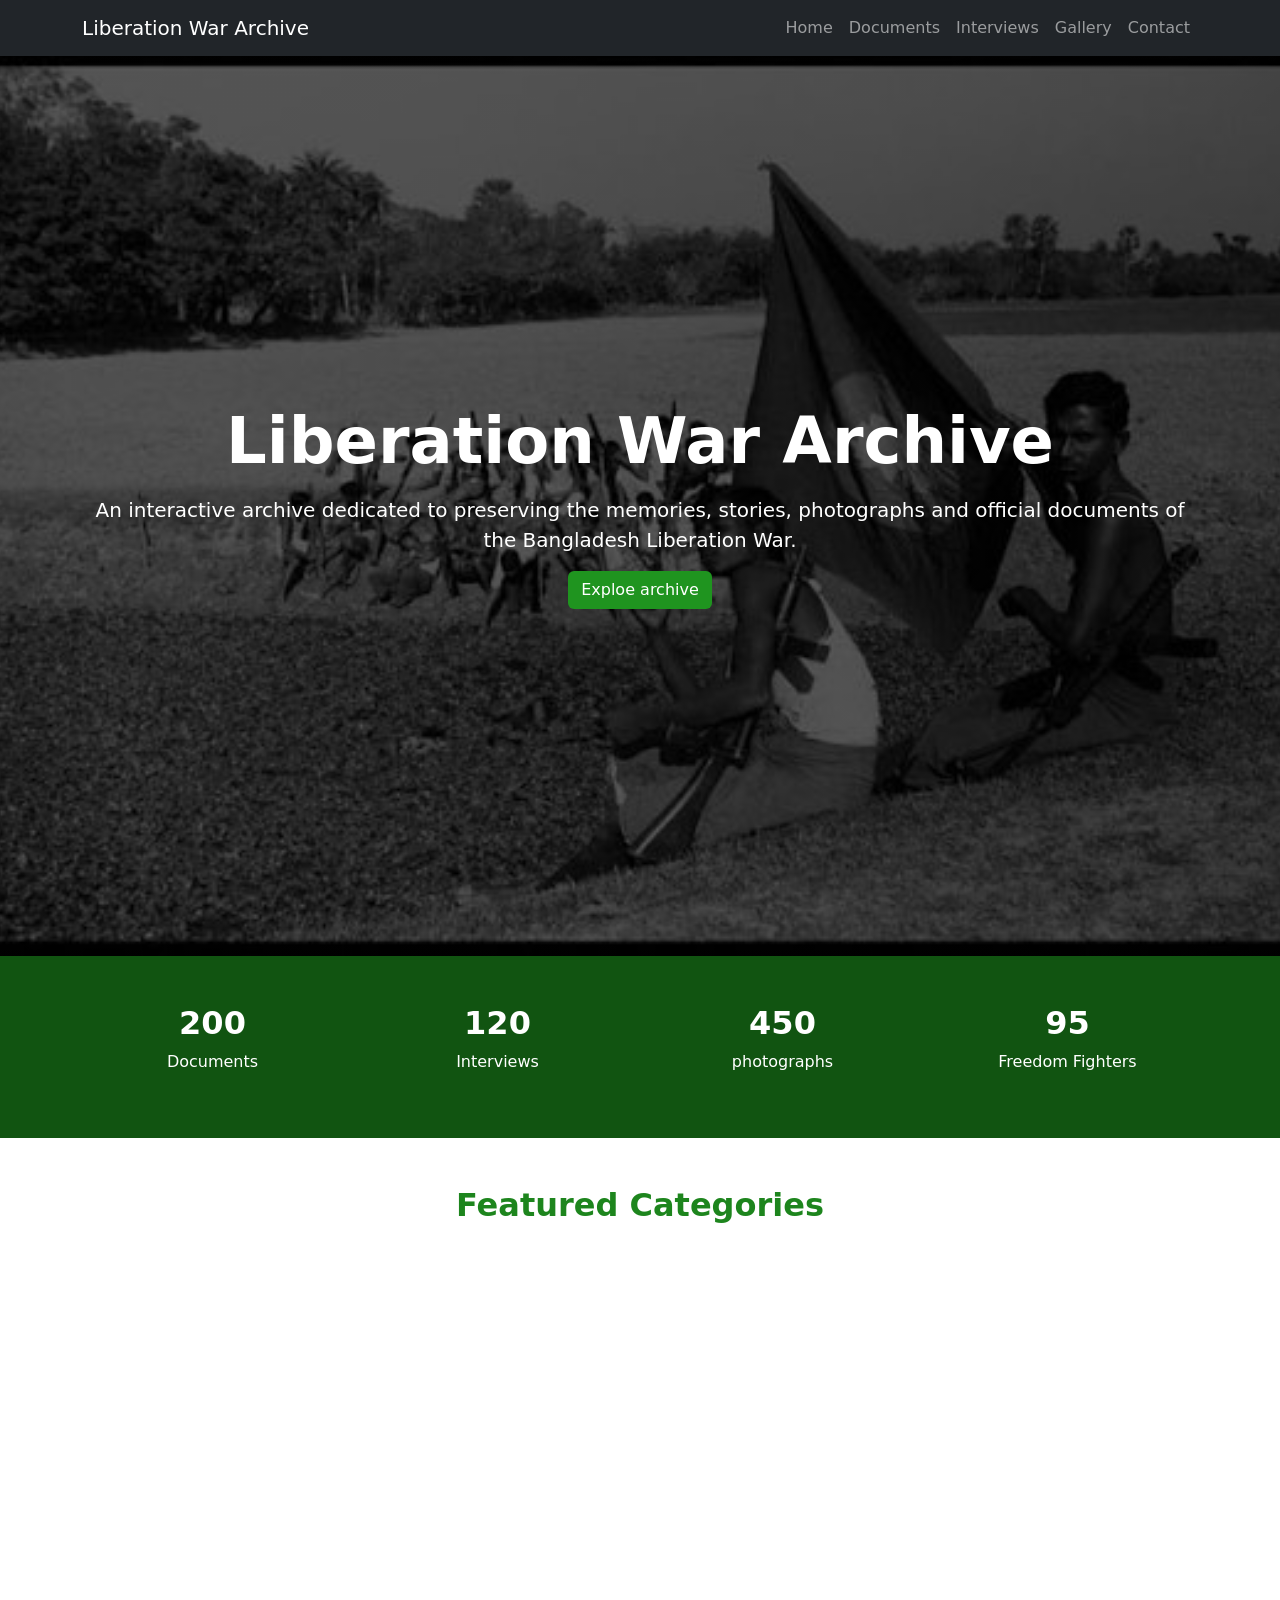
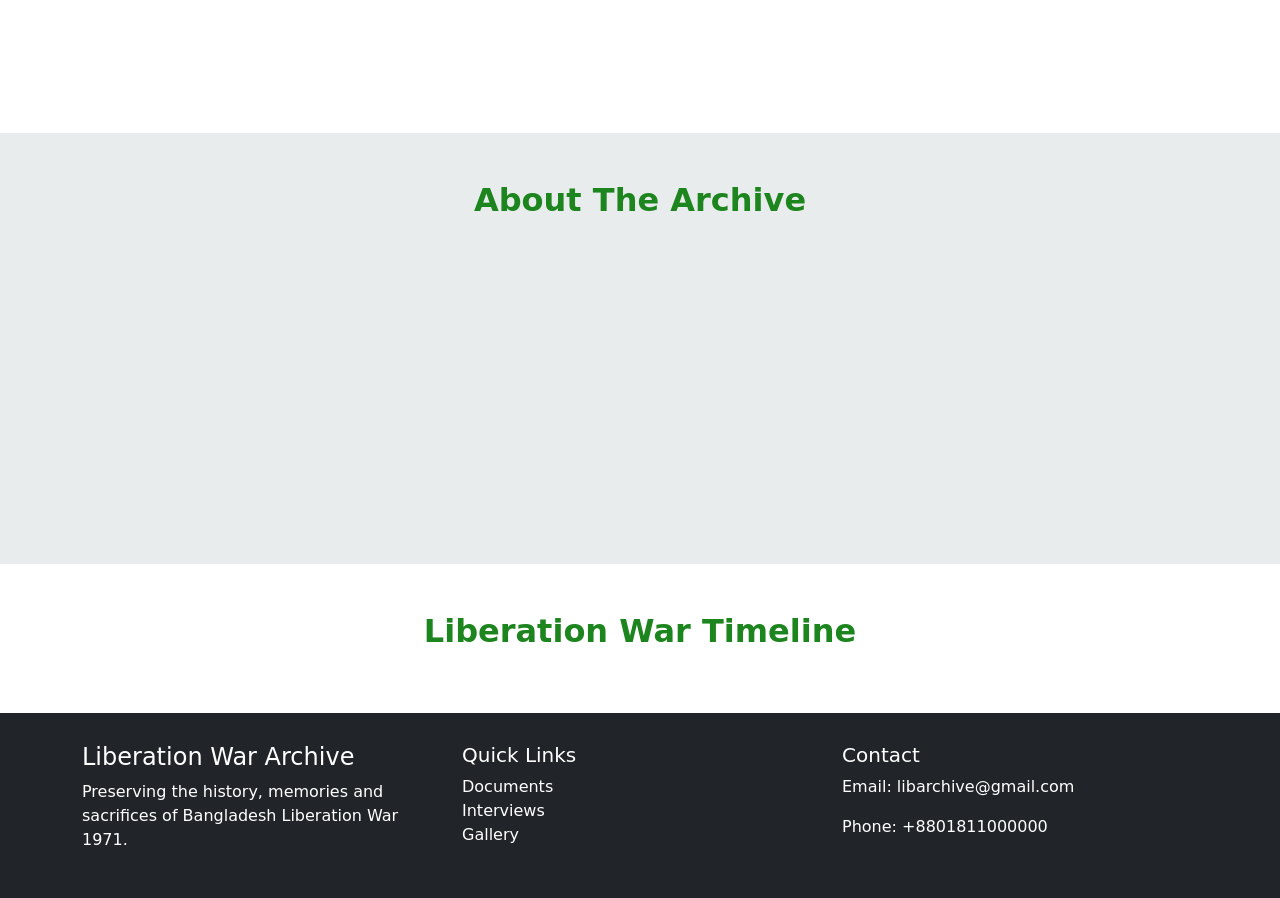
<file: index.html>
<!DOCTYPE html>
<html lang="en">
<head>
  <meta charset="UTF-8">
  <meta name="viewport" content="width=device-width, initial-scale=1.0">
  <link rel="stylesheet" href="https://cdn.jsdelivr.net/npm/bootstrap@5.3.1/dist/css/bootstrap.min.css">
  <link href="https://unpkg.com/aos@2.3.1/dist/aos.css" rel="stylesheet">
  <link rel="stylesheet" href="assets/css/style.css">
  <title>Liberation War | Archive</title>
</head>
<body>
  
  <nav class="navbar navbar-expand-lg bg-dark navbar-dark sticky-top">
  <div class="container">
    <a class="navbar-brand" href="index.html">Liberation War Archive</a>
    <button class="navbar-toggler" type="button" data-bs-toggle="collapse" data-bs-target="#navbarNav">
      <span class="navbar-toggler-icon"></span>
    </button>
    <div class="collapse navbar-collapse" id="navbarNav">
      <ul class="navbar-nav ms-auto">
        <li class="nav-item"><a class="nav-link" href="index.html">Home</a></li>
        <li class="nav-item"><a class="nav-link" href="documents.html">Documents</a></li>
        <li class="nav-item"><a class="nav-link" href="interviews.html">Interviews</a></li>
        <li class="nav-item"><a class="nav-link" href="gallery.html">Gallery</a></li>
        <li class="nav-item"><a class="nav-link" href="contact.html">Contact</a></li>
      </ul>
    </div>
  </div>
</nav>
  <section class="hero">
    <div class="container text-center">
      <h1 data-aos="fade-up">Liberation War Archive</h1>
      <p class="lead mt-3" data-aos="fade-up" data-aos-delay="150">An interactive archive dedicated to preserving the memories, stories, photographs and official documents of the Bangladesh Liberation War.</p>
      
      <a href="documents.html" class="btn custom-btn" data-aos="fade-up" data-aos-delay="300">Exploe archive</a>
    </div>
  </section>

  <section class="py-5 stats">
    <div class="container">
      <div class="row text-center">

        <div class="col-md-3">
          <h2 class="fw-bold">200</h2>
          <p>Documents</p>
        </div>
        <div class="col-md-3">
          <h2 class="fw-bold">120</h2>
          <p>Interviews</p>
        </div>
        <div class="col-md-3">
          <h2 class="fw-bold">450</h2>
          <p>photographs</p>
        </div>
        <div class="col-md-3">
          <h2 class="fw-bold">95</h2>
          <p>Freedom Fighters</p>
        </div>
      </div>
    </div>
  </section>

  <section class="py-5 bg-white">
    <div class="container">
      <h2 class="section-title">Featured Categories</h2>
      <div class="row g-4">
        
        <div class="col-lg-4">
          <div class="card" data-aos="fade-up">
            <img src="../assets/images/liberation_war_img.jpg" class="card-img-top">
            <div class="card-body">
              <h4 class="card-title">Historical Documents</h4>
              <p class="card-text">Explore declarations, treaties, official communications and important records from 1971.</p>
              <a href="documents.html" class="btn custom-btn">View Documents</a>
            </div>
          </div>
        </div>

        <div class="col-lg-4">
          <div class="card" data-aos="zoom-out" data-aos-delay="150">
            <img src="../assets/images/linbd.jpeg" class="card-tmg-top">
            <div class="card-body">
              <h4 class="card-title">Recorded Interviews</h4>
              <p class="card-text">Watch and listen to testimonies of freedom fighters, survivors and eyewitnesses.</p>
              <a href="interviews.html" class="btn custom-btn">Watch Interviews</a>
            </div>
          </div>
        </div>

        <div class="col-lg-4">
          <div class="card" data-aos="zoom-in" data-aos-delay="300">
            <img src="../assets/images/liberation-war.jpeg" class="card-tmg-top">
            <div class="card-body">
              <h4 class="card-title">Photograph Gallery</h4>
              <p class="card-text">Browse rare photographs documenting key moments of the Liberation War.</p>
              <a href="gallery.html" class="btn custom-btn">Open Gallery</a>
            </div>
          </div>
        </div>
        
      </div>
    </div>
  </section>

  <section class="pt-5 stats-1">
    <div class="container">
      <h2 class="section-title">About The Archive</h2>
      <div class="row align-items-center">

        <div class="col-lg-6">
          <img src="../assets/images/bdlivwar.jpg" class="about-img img-fluid shadow" data-aos="fade-left">
        </div>
        <div class="col-lg-6" data-aos="fade-right">
          <p class="lead">The Liberation War Archive is an educational and historical platform created to preserve the sacrifices and stories of Bangladesh’s Liberation War.</p>
          <p>This archive includes official documents, interviews, wartime photographs and personal memories
contributed by citizens and researchers.</p>
          <ul>
            <li>Responsive modern design</li>
            <li>Interactive sections and animations</li>
            <li>SEO optimized structure</li>
            <li>Easy navigation system</li>
            <li>Historical timeline section</li>
          </ul>
        </div>
      </div>
    </div>
  </section>

  <section class="py-5 bg-white">
    <div class="container">
      <h2 class="section-title">Liberation War Timeline</h2>
      
    </div>
  </section>

  <footer class="bg-dark">
    <div class="container">
      <div class="row">

        <div class="col-lg-4">
          <h4>Liberation War Archive</h4>
          <p>Preserving the history, memories and sacrifices of Bangladesh Liberation War 1971.</p>
        </div>

        <div class="col-lg-4">
          <h5>Quick Links</h5>
          <ul class="list-unstyled">
            <li><a href="documents.html">Documents</a></li>
            <li><a href="interviews.html">Interviews</a></li>
            <li><a href="gallery.html">Gallery</a></li>
         </ul>
        </div>

        <div class="col-lg-4">
          <h5>Contact</h5>
          <p>Email: libarchive@gmail.com</p>
          <p>Phone: +8801811000000</p>
        </div>
      </div>
    </div>
  </footer>

  
  
  <script src="https://cdn.jsdelivr.net/npm/bootstrap@5.3.1/dist/js/bootstrap.bundle.min.js"></script>
  <script src="https://unpkg.com/aos@2.3.1/dist/aos.js"></script>
  <script>
  AOS.init();
</script>
</body>
</html>
</file>
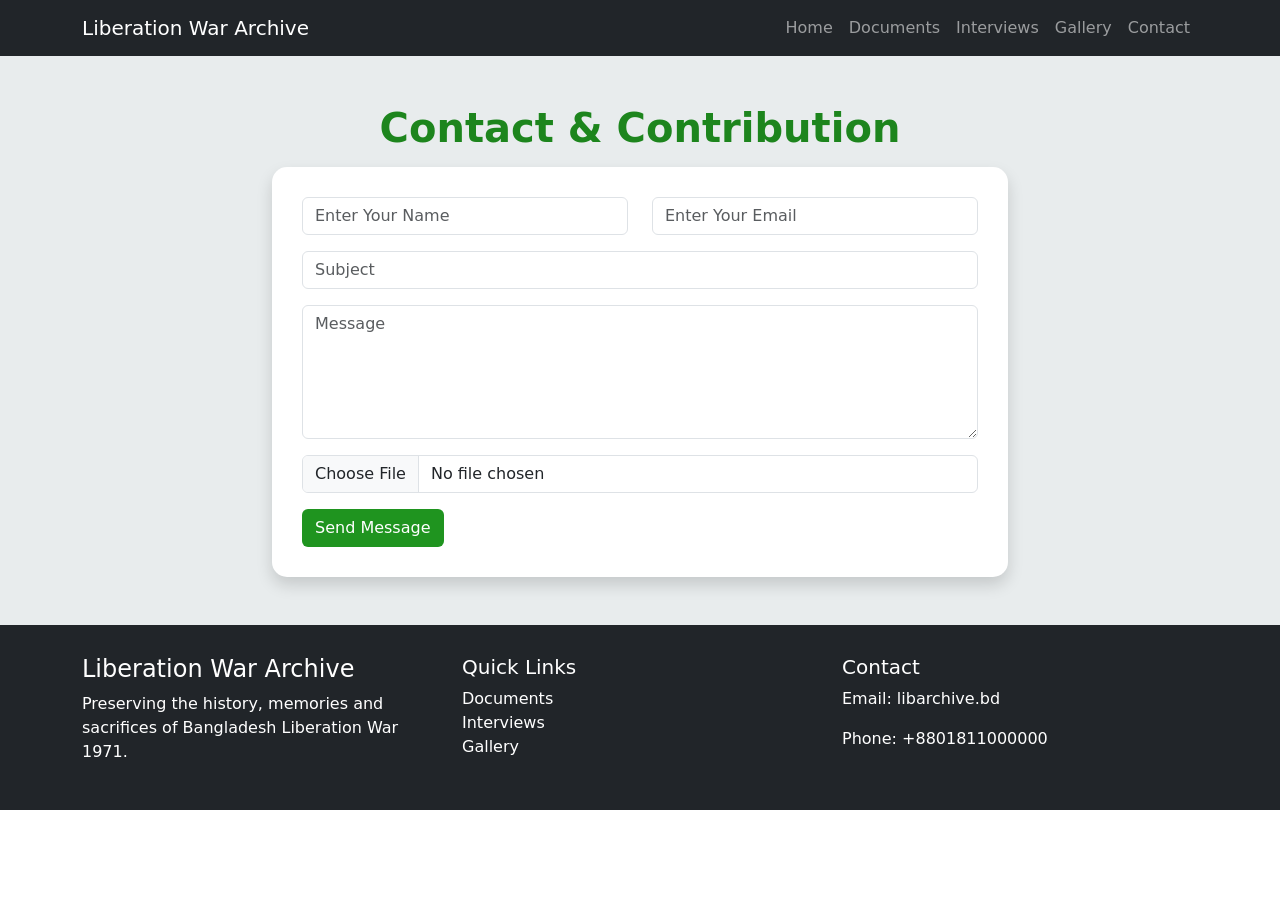
<file: contact.html>
<!DOCTYPE html>
<html lang="en">
<head>
  <meta charset="UTF-8">
  <meta name="viewport" content="width=device-width, initial-scale=1.0">
  <link rel="stylesheet" href="https://cdn.jsdelivr.net/npm/bootstrap@5.3.1/dist/css/bootstrap.min.css">
  <link href="https://unpkg.com/aos@2.3.1/dist/aos.css" rel="stylesheet">
  <link rel="stylesheet" href="assets/css/style.css">
  <title>Liberation War | Archive</title>
</head>
<body>
  
  <nav class="navbar navbar-expand-lg bg-dark navbar-dark sticky-top">
  <div class="container">
    <a class="navbar-brand" href="#">Liberation War Archive</a>
    <button class="navbar-toggler" type="button" data-bs-toggle="collapse" data-bs-target="#navbarNav">
      <span class="navbar-toggler-icon"></span>
    </button>
    <div class="collapse navbar-collapse" id="navbarNav">
      <ul class="navbar-nav ms-auto">
        <li class="nav-item"><a class="nav-link" href="index.html">Home</a></li>
        <li class="nav-item"><a class="nav-link" href="documents.html">Documents</a></li>
        <li class="nav-item"><a class="nav-link" href="interviews.html">Interviews</a></li>
        <li class="nav-item"><a class="nav-link" href="gallery.html">Gallery</a></li>
        <li class="nav-item"><a class="nav-link" href="contact.html">Contact</a></li>
      </ul>
    </div>
  </div>
</nav>


  <section class="py-5 stats-1">
    <div class="container">
      <h1 class="section-title">Contact & Contribution</h1>
      <div class="row justify-content-center">
        <div class="col-lg-8">
          <div class="form-box shadow">
            <form>
              <div class="row">
                <div class="col-md-6 mb-3">
                  <input class="form-control" placeholder="Enter Your Name" required>
                </div>
                <div class="col-md-6 mb-3">
                  <input class="form-control" placeholder="Enter Your Email" required>
                </div>
              </div>
              <div class="mb-3">
                <input class="form-control" placeholder="Subject" required>
              </div>
              <div class="mb-3">
                <textarea rows="5" class="form-control" placeholder="Message" required></textarea> 
              </div>
              <div class="mb-3">
                <input type="file" class="form-control" required>
              </div>
              <button class="btn custom-btn">Send Message</button>
            </form>
          </div>
        </div>
      </div>
    </div>
  </section>

  


 <footer class="bg-dark">
    <div class="container">
      <div class="row">

        <div class="col-lg-4">
          <h4>Liberation War Archive</h4>
          <p>Preserving the history, memories and sacrifices of Bangladesh Liberation War 1971.</p>
        </div>

        <div class="col-lg-4">
          <h5>Quick Links</h5>
          <ul class="list-unstyled">
            <li><a href="documents.html">Documents</a></li>
            <li><a href="interviews.html">Interviews</a></li>
            <li><a href="gallery.html">Gallery</a></li>
         </ul>
        </div>

        <div class="col-lg-4">
          <h5>Contact</h5>
          <p>Email: libarchive.bd</p>
          <p>Phone: +8801811000000</p>
        </div>
      </div>
    </div>
  </footer>

  
  
  <script src="https://cdn.jsdelivr.net/npm/bootstrap@5.3.1/dist/js/bootstrap.bundle.min.js"></script>
  <script src="https://unpkg.com/aos@2.3.1/dist/aos.js"></script>
  <script>
  AOS.init();
</script>
</body>
</html>
</file>
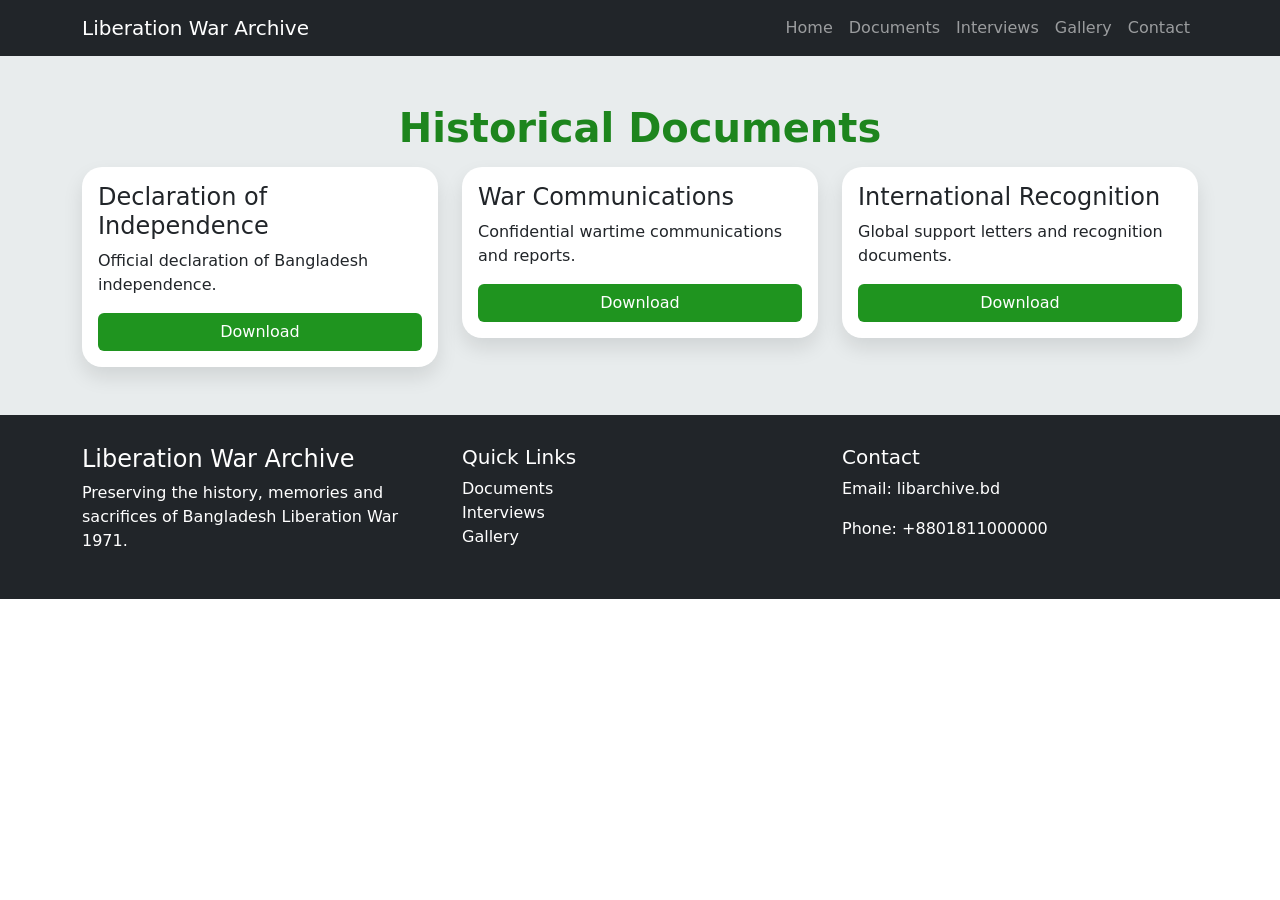
<file: documents.html>
<!DOCTYPE html>
<html lang="en">
<head>
  <meta charset="UTF-8">
  <meta name="viewport" content="width=device-width, initial-scale=1.0">
  <link rel="stylesheet" href="https://cdn.jsdelivr.net/npm/bootstrap@5.3.1/dist/css/bootstrap.min.css">
  <link href="https://unpkg.com/aos@2.3.1/dist/aos.css" rel="stylesheet">
  <link rel="stylesheet" href="assets/css/style.css">
  <title>Liberation War | Archive</title>
</head>
<body>
  
  <nav class="navbar navbar-expand-lg bg-dark navbar-dark sticky-top">
  <div class="container">
    <a class="navbar-brand" href="#">Liberation War Archive</a>
    <button class="navbar-toggler" type="button" data-bs-toggle="collapse" data-bs-target="#navbarNav">
      <span class="navbar-toggler-icon"></span>
    </button>
    <div class="collapse navbar-collapse" id="navbarNav">
      <ul class="navbar-nav ms-auto">
        <li class="nav-item"><a class="nav-link" href="index.html">Home</a></li>
        <li class="nav-item"><a class="nav-link" href="documents.html">Documents</a></li>
        <li class="nav-item"><a class="nav-link" href="interviews.html">Interviews</a></li>
        <li class="nav-item"><a class="nav-link" href="gallery.html">Gallery</a></li>
        <li class="nav-item"><a class="nav-link" href="contact.html">Contact</a></li>
      </ul>
    </div>
  </div>
</nav>

  <section class="py-5 stats-1">
    <div class="container">
      <h1 class="section-title">Historical Documents</h1>
      <div class="row g-4">
        
        <div class="col-lg-4">
          <div class="card">
            <div class="card-body">
              <h4 class="card-title">Declaration of Independence</h4>
              <p class="card-text">Official declaration of Bangladesh independence.</p>
              <a href="https://drive.google.com/file/d/1al_50oW-89oi24B-7xwBVG0nSu-Z8-1i/view?usp=drivesdk" target="_blank" class="btn custom-btn w-100">Download</a>
            </div>
          </div>
        </div>

        <div class="col-lg-4">
          <div class="card">
            <div class="card-body">
              <h4 class="card-title">War Communications</h4>
              <p class="card-text">Confidential wartime communications and reports.</p>
              <a href="https://drive.google.com/file/d/1BwouMN7uHn6UAaUMkUrplvLgeQlYxgrp/view?usp=drivesdk" target="_blank" class="btn custom-btn w-100">Download</a>
            </div>
          </div>
        </div>

        <div class="col-lg-4">
          <div class="card">
            <div class="card-body">
              <h4 class="card-title">International Recognition</h4>
              <p class="card-text">Global support letters and recognition documents.</p>
              <a href="https://drive.google.com/file/d/1y93jU1BOmO1ePj8zmmBrTreFPspJk4r8/view?usp=drivesdk" target="_blank" class="btn custom-btn w-100">Download</a>
            </div>
          </div>
        </div>
        
      </div>
    </div>
  </section>

  


 <footer class="bg-dark">
    <div class="container">
      <div class="row">

        <div class="col-lg-4">
          <h4>Liberation War Archive</h4>
          <p>Preserving the history, memories and sacrifices of Bangladesh Liberation War 1971.</p>
        </div>

        <div class="col-lg-4">
          <h5>Quick Links</h5>
          <ul class="list-unstyled">
            <li><a href="documents.html">Documents</a></li>
            <li><a href="interviews.html">Interviews</a></li>
            <li><a href="gallery.html">Gallery</a></li>
         </ul>
        </div>

        <div class="col-lg-4">
          <h5>Contact</h5>
          <p>Email: libarchive.bd</p>
          <p>Phone: +8801811000000</p>
        </div>
      </div>
    </div>
  </footer>

  
  
  <script src="https://cdn.jsdelivr.net/npm/bootstrap@5.3.1/dist/js/bootstrap.bundle.min.js"></script>
  <script src="https://unpkg.com/aos@2.3.1/dist/aos.js"></script>
  <script>
  AOS.init();
</script>
</body>
</html>
</file>
<file: assets/css/style.css>
.hero{
  min-height: 100vh;
  background-image: linear-gradient(rgba(0,0,0,.65), rgba(0,0,0,.65)),url('/assets/images/liberation-war.jpeg');
  background-size: cover;
  background-position: center;
  display: flex;
  align-items: center;
  color: white;
}
.hero h1{
  font-size: 4rem;
  font-weight: 700;
}
.custom-btn{
  background: #1f941fff;
  color: white;
}
.custom-btn:hover{
  background: #105510ff;
  color: white;
}
.stats{
  background:#115411ff;
  color: white;
}
.section-title{
  font-weight: 700;
  color: #1d851dff;
  margin-bottom: 15px;
  text-align: center;
}
.card img{
  height: 250px;
  object-fit: cover;
}
.card{
  border: none;
  border-radius: 20px;
  overflow: hidden;
  box-shadow: 0 10px 20px rgba(0,0,0,.10);
  transition: .5s;
}
.card:hover{
  transform: translateY(-10px);
}
.stats-1{
  background:#e8eced;
}
.form-box{
  background: white;
  padding: 30px;
  border-radius: 15px;
}

.about-img{
  width: 100%;
  display: block;
  margin: 0 auto;
  border-radius: 15px;
  object-fit: cover;
}
footer{
  color: white;
  padding: 30px;
}

li a{
  text-decoration: none;
  color: white;
}
.archive img{
  width: 100%;
  height: 250px;
  object-fit: cover;
  border-radius: 15px;
}
.archive-video{
  display: block;
  border-radius: 15px;
  margin: 0 auto;
  width: 100%;
  max-width: 500PX;
  height: auto;
  object-fit: cover;
}
</file>
